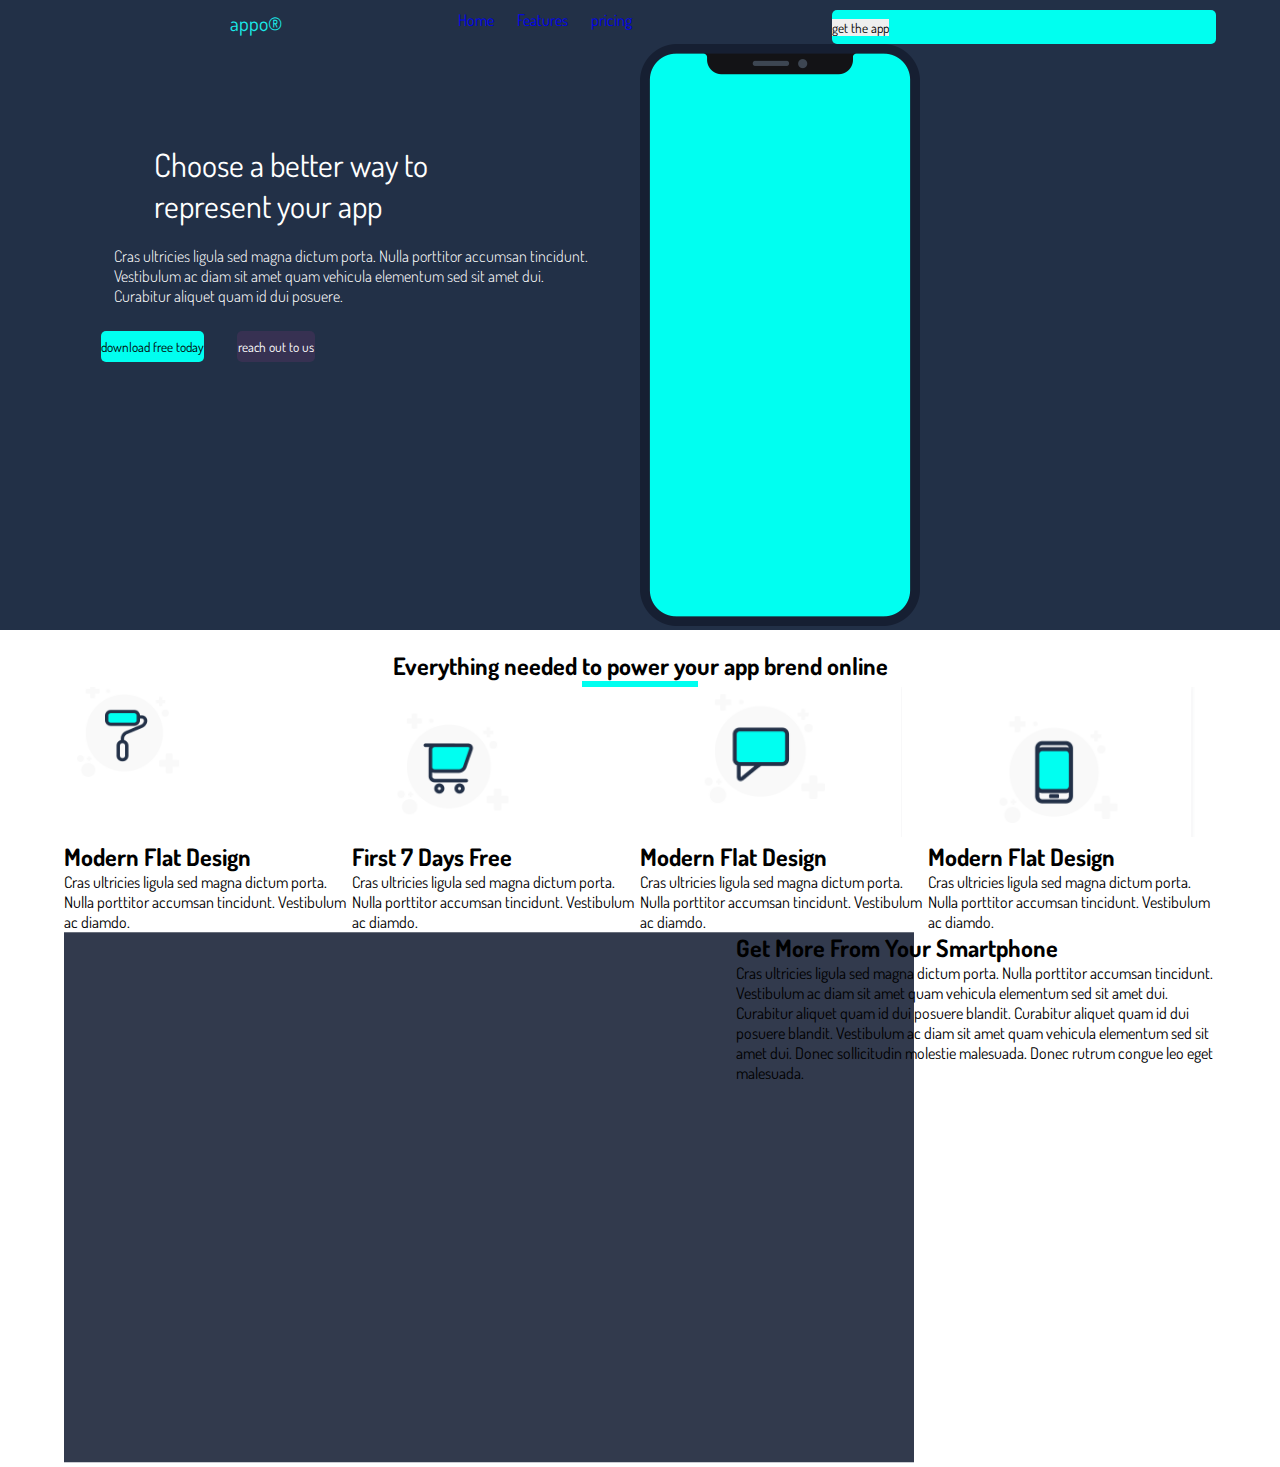
<file: index.html>
<!DOCTYPE html>
<html lang="en">
<head>
    <meta charset="UTF-8">
    <meta http-equiv="X-UA-Compatible" content="IE=edge">
    <meta name="viewport" content="width=device-width, initial-scale=1.0">
 
<!-- Favicon -->
<link rel="shortcut icon" href="favicon.ico" type="image/x-icon"/>
<!-- Main -->
<!-- google fonts -->
<link rel="preconnect" href="https://fonts.googleapis.com">
<link rel="preconnect" href="https://fonts.gstatic.com" crossorigin>
<link href="https://fonts.googleapis.com/css2?family=Dosis:wght@300;400;500;600;700&display=swap" rel="stylesheet"> 
<link rel="stylesheet" href="css/style.css"/>
<!-- Media -->
<link rel="sttlesheet" href="css/media.css"/>

    <title>appo landing page</title>
    
</head>
<body>
   <!-- header section -->
    <header class="row">
        <nav class="row">
            <div class="container">
                <div class="logo-part col-4 col-s-12">
                    <p> appo<span>&reg;</span></p>
                </div>
                <ul class="menu-part col-4">
                    <li><a href="#">Home</a></li>
                    <li><a href="#">Features</a></li>
                    <li><a href="#">pricing</a></li>
                </ul>
                
                <div class="btn-part col-4">
                    <a href="#"><button type="buttun">get the app</button></a>
                </div>
                
            </div>
        </nav>
        <div class="hero-part row">
            <div class="container">
                <div class="hero-writing-part col-6">
                    <h1>Choose a better way to 
                        represent your app</h1>
                        <p>Cras ultricies ligula sed magna dictum porta. Nulla porttitor accumsan tincidunt. Vestibulum ac diam sit amet quam vehicula elementum sed sit amet dui. Curabitur aliquet quam id dui posuere.</p>
                        <div class="btn-group-part col-6">
                            <a href="#"><button type="button" class="b1">download free today</button></a>
                            <a href="#"><button type="button" class="b2">reach out to us</button></a>
                        </div>
                </div>
                <div class="hero-image-part col-6">
                    <img src="image1/app.mobile.png" alt="">
                </div>
            </div>
        </div>
    </header>

    <!-- about section -->
    <section id="about" class="row">
        <div class="container">
            <div class="about-writing-part row col-12">
                <h2>Everything needed to power
                    your app brend online</h2>
                    <p class="underline"></p>
            </div>
            <div class="about-box-part row col-12">
                <div class="about-box col-3">
                    <img src="image1/a1.png" alt="#">
                    <h2>Modern Flat Design</h2>
                    <p>Cras ultricies ligula sed magna dictum porta. Nulla porttitor accumsan tincidunt. Vestibulum ac diamdo.</p>

                </div>
                <div class="about-box col-3">
                    <img src="image1/a2.png" alt="#">
                    <h2>First 7 Days Free</h2>
                    <p>Cras ultricies ligula sed magna dictum porta. Nulla porttitor accumsan tincidunt. Vestibulum ac diamdo.</p>

                </div>
                <div class="about-box col-3">
                    <img src="image1/a3.png" alt="#">
                    <h2>Modern Flat Design</h2>
                    <p>Cras ultricies ligula sed magna dictum porta. Nulla porttitor accumsan tincidunt. Vestibulum ac diamdo.</p>

                </div>
                <div class="about-box col-3">
                    <img src="image1/a4.png" alt="#">
                    <h2>Modern Flat Design</h2>
                    <p>Cras ultricies ligula sed magna dictum porta. Nulla porttitor accumsan tincidunt. Vestibulum ac diamdo.</p>

                </div>
            </div>
        </div>
    </section>
    <!-- about phone -->

    <section>
        <div id="phone">
            <div class="row">
            <div class="container">
                
                <div class="phone-image-part col-7">
                    <img src="image1/im1.png" alt="">
                    

                </div>
            
                <div class="phone-writing-part row col-5">
                    <h2>Get More From Your
                        Smartphone</h2>
                    <p>Cras ultricies ligula sed magna dictum porta. Nulla porttitor accumsan tincidunt. Vestibulum ac diam sit amet quam vehicula elementum sed sit amet dui. Curabitur aliquet quam id dui posuere blandit. Curabitur aliquet quam id dui posuere blandit. Vestibulum ac diam sit amet quam vehicula elementum sed sit amet dui. Donec sollicitudin molestie malesuada. Donec rutrum congue leo eget malesuada.</p>
                </div>
            </div>
        </div>
    </div>
    </section>
    
</body>
</html>
</file>
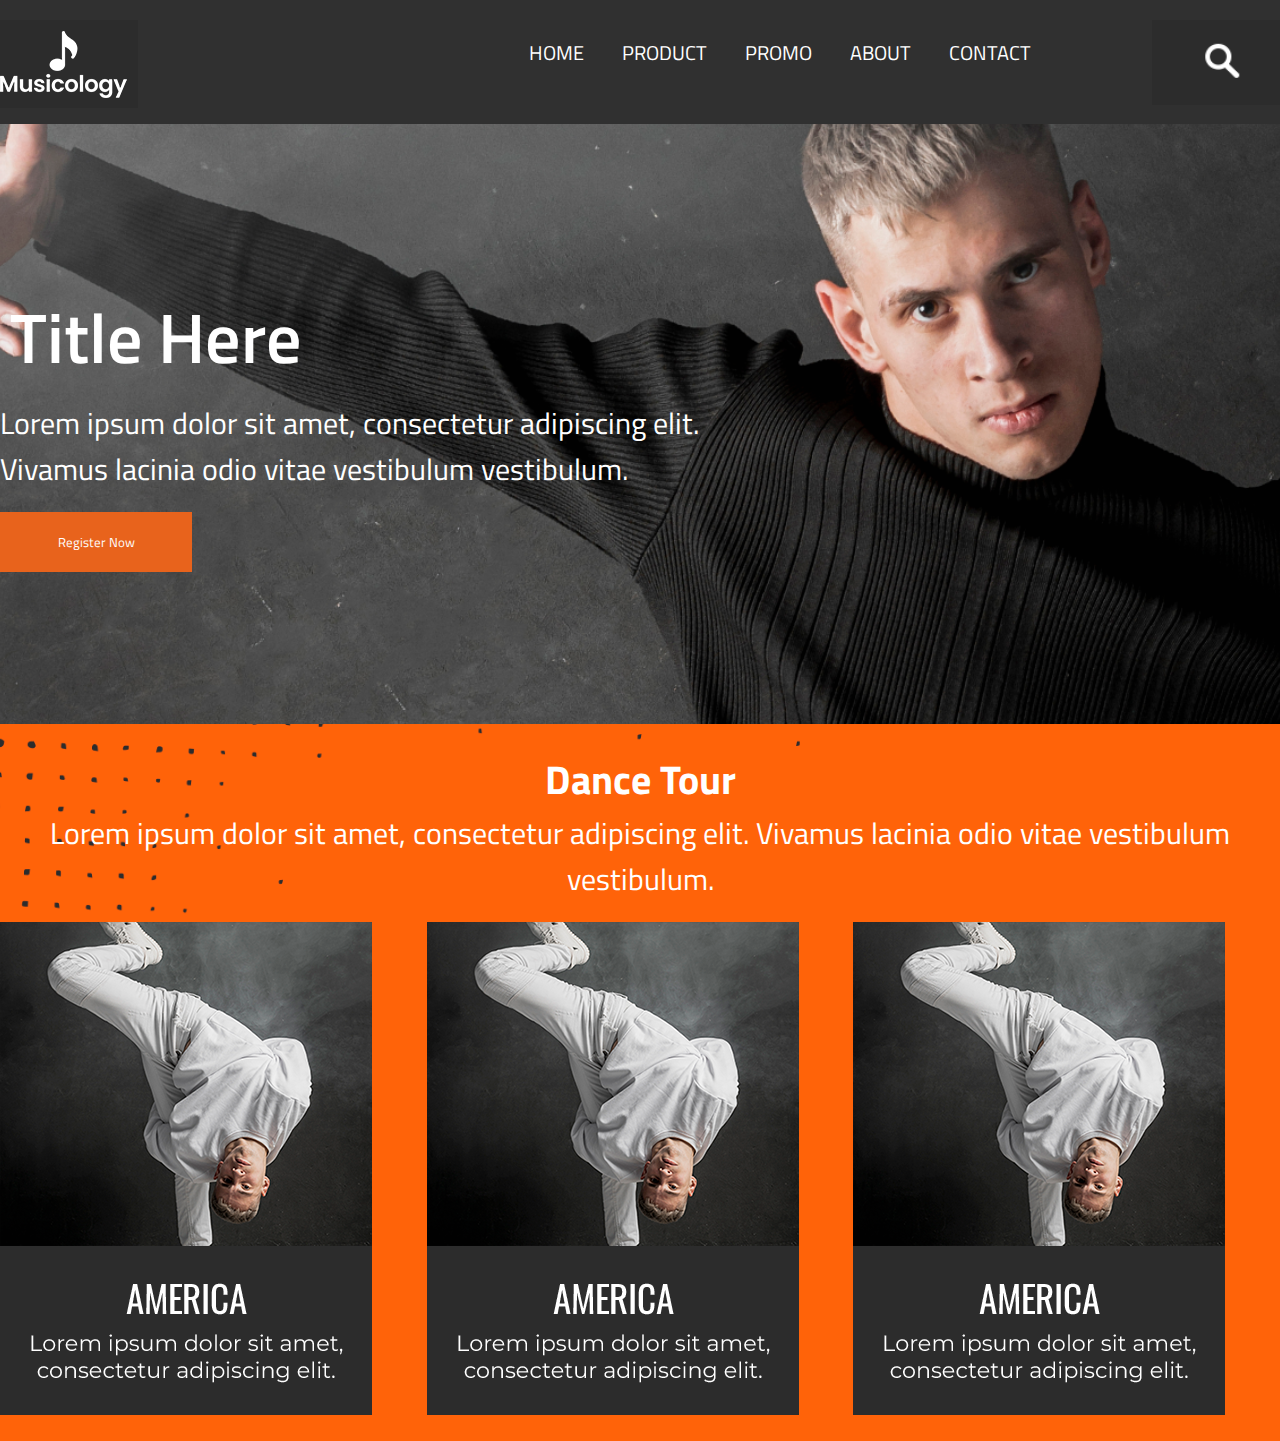
<file: new.html>
<!DOCTYPE html>
<html lang="en">
<head>
    <meta charset="UTF-8">
    <meta http-equiv="X-UA-Compatible" content="IE=edge">
    <meta name="viewport" content="width=device-width, initial-scale=1.0">
    <link rel="shortcut icon" href="image/icon.png" type="image/x-icon">
    <!-- google fonts -->
    <link rel="preconnect" href="https://fonts.googleapis.com">
<link rel="preconnect" href="https://fonts.gstatic.com" crossorigin>
<link href="https://fonts.googleapis.com/css2?family=Titillium+Web:wght@300;400;600;700&display=swap" rel="stylesheet"> 
<!-- font awasome cdn -->
<link rel="stylesheet" href="https://cdnjs.cloudflare.com/ajax/libs/font-awesome/6.1.2/css/all.min.css" integrity="sha512-1sCRPdkRXhBV2PBLUdRb4tMg1w2YPf37qatUFeS7zlBy7jJI8Lf4VHwWfZZfpXtYSLy85pkm9GaYVYMfw5BC1A==" crossorigin="anonymous" referrerpolicy="no-referrer" />
    <link rel="stylesheet"  href="css/style1.css"/>
    <!-- media css file -->
    <link rel="stylesheet" href="css/media.css"/>
    <title>Cuda landing page</title>
    
  
</head>
<body>
    <header>
        
         <nav>
            <div id="container">
            <div class="logo-part"> 
            <a href="#" ><img src="image/m-icon.png" alt="musicology image" ></a>
        </div>
            <ul class="menu-part"> 
                <li><a href="#">Home</a></li>
                <li><a href="#">Product	</a></li>
                <li><a href="#">Promo</a></li>
                <li><a href="#">About</a></li>
                <li><a href="#">Contact</a></li>
                
            </ul>
            

            </div>
               <img src="image/s-bar.png" alt="search bar" class="s-bar ima">
                
                
            </div>
        </div>
         </nav>
         <div class="hero-part">
            <h1>Title Here</h1>
            <p>Lorem ipsum dolor sit amet, consectetur adipiscing elit.<br> Vivamus lacinia odio vitae vestibulum vestibulum. </p>  
            <a href="#"><button>Register Now</button></a>
         </div>
        </div>
    </header>
    <section>
        <div class="dance-writing-part">
            <h1>Dance Tour</h1>
            <p>Lorem ipsum dolor sit amet, consectetur adipiscing elit. Vivamus lacinia odio vitae vestibulum vestibulum. </p>
        

            <div class="dance-box-part">
                <div class="dance-part">
                    <img src="image/d-1.png" alt="dance-image" class="dance-img">
                    </div>
                   
          
            
                <div class="dance-part">
                    <img src="image/d-1.png" alt="dance-image" class="dance-img">
                   
            
            </div>
                <div class="dance-part">
                    <img src="image/d-1.png" alt="dance-image" class="dance-img">
                   
            </div>
        
          
        </div>
        </div>
    </section>
    
</body>
</html>
</file>
<file: css/style.css>
/* global class*/

*{
  margin: 0;
  padding: 0;
  border: 0;
  outline: 0;
  box-sizing: border-box;
  text-decoration: none;
  font-family: 'Dosis', sans-serif;
}
/* layout */
.container{
  width: 90%;
  margin: auto;
 
 
}
.row{
  width: 100%;
  float: left;
  
}
header{
  width: 100%;
  float: left;
  background-color: #223047;

}
#about{
  width: 100%;
  float: left;
}
#phone{
  width: 100%;
  float: left;

}
  

.col-1 {
  width: 8.33%;
  float: left;
 
}
.col-2 {
  width: 16.66%;
  float: left;
}
.col-3 {
  width: 25%;
float: left;
}
.col-4 {
  width: 33.33%;
float: left;
}
.col-5 {
  width: 41.66%;
float: left;
}
.col-6 
{width: 50%;
float: left;
}
.col-7 {
  width: 58.33%;
float: left;
}
.col-8 {
  width: 66.66%;
float: left;
}
.col-9 {
  width: 75%;
float: left;
}
.col-10 {
  width: 83.33%;
float: left;
}
.col-11 {
  width: 91.66%;
float: left;
}
.col-12 {
  width: 100%;
float: left;
}
.underline{
  width: 10%;
  margin-top: 50px;
 padding: 3px 0px;
  background-color: #00fff0;
 margin: auto;
}
.logo-part{
  color: #19ebea;
  text-align: center;
  margin-top: 10px;
  font-size: 20px;
}

.menu-part li{
  display: inline-block;
  padding: 0px 10px;
  color: #fff;
  margin-top: 10px;
  text-align: center;
}
.btn-part {
  padding: 7px 0px;
  margin-top: 10px;
  background-color: #00fff0;
 border-radius: 5px;
}
.hero-writing-part{
  color: #ffffff;
  background-color: #223047;
  margin-top: 50px;


}
.hero-writing-part h1{
  font-weight: 400;
  color: #ffffff;
  margin-top: 50px;
  padding: 0px 90px;
}
.hero-writing-part p{
  margin-top: 20px;
  padding: 0px 50px;
  font-weight: 300;
  color: #ffffff;
}
.btn-group-part{
  margin-top: 25px;
  text-align: center;
}
.btn-group-part a{
 color: #fff;
  padding: 10px 15px;
 }
 .b1{
  background-color: #00fff0;
  border-radius: 5px;
  padding: 7px 0px;
 }
 .b2{
  padding: 7px 1px;
  border-radius: 5px;
   color: #ffffff;
   background-color: #373152;
 }
 .about-writing-part{
  margin-top: 20px;
 text-align: center;
 }
 .about-box img{
  height: 150px;
 }
.phone-back-part{
  background-image: url(../image1/im1.png);
}
</file>
<file: css/media.css>
/* mobile version */
@media( max-width: 600px){
    /* layout */
    .col-s-1 {
        width: 8.33%;
        float: left;
      }
      .col-s-2 {
        width: 16.66%;
        float: left;
      }
      .col-s-3 {
        width: 25%;
      float: left;
      }
      .col-s-4 {
        width: 33.33%;
      float: left;
      }
      .col-s-5 {
        width: 41.66%;
      float: left;
      }
      .col-s-6 
      {width: 50%;
      float: left;
      }
      .col-s-7 {
        width: 58.33%;
      float: left;
      }
      .col-s-8 {
        width: 66.66%;
      float: left;
      }
      .col-s-9 {
        width: 75%;
      float: left;
      }
      .col-s-10 {
        width: 83.33%;
      float: left;
      }
      .col-s-11 {
        width: 91.66%;
      float: left;
      }
      .col-s-12 {
        width: 100%;
      float: left;
      }
      .logo-part{
        text-align: center;}
      }

    

/* tablet vertion */
@media(min-width: 601) and (max-width:768){


}
/* landscape vertion */
@media(min-width: 769) and (max-width:992){


}
/* desktop vertion */
@media(min-width: 993) and (max-width:1200){


}
</file>
<file: css/style1.css>
/* global class*/

*{
  margin: 0;
  padding: 0;
  border: 0;
  outline: 0;
  box-sizing: border-box;
  text-decoration: none;
  
  font-family: 'Titillium Web', sans-serif;

}
#cotainer{
  width: 90%;
  float: left;
}

header{
  width: 100%;
  float: left;
  /* background-image: url(../image/back.png);
  background-size: cover;
  background-position: center;
  background-attachment: fixed; */
  /* background: url(../image/back.png) no-repeat fixed center;
  background-size: cover; */
   background-color: #303030; 
  color: #ffffff;
}

nav{
  width: 100%;
  float: left;
  padding: 10px 0px;
  margin-top: 10px;
  background-position: center;
  
}
.logo-part{
  width: 40%;
  float: left;
 

}

.menu-part{
  width: 50%;
  float: left;
  padding: 10px 0px;
  
}
.s-bar{
  width: 10%;
  float: left;

 
}

.menu-part li{
  display: inline-block;
  margin: 0px 10px;
  
  padding: 7px;
  border-radius: 5px;

}

.menu-part li:hover{
  background-color: rgb(144, 126, 126);
}
.menu-part a{
  font-size: 20px;
  color: #fff;
  font-weight: 600px;
  text-transform: uppercase;
  background-color: #303030;

}
.hero-part{
  width: 100%;
  float: left;
  background: url(../image/musicboy.png) no-repeat fixed center;
  background-size: cover;
  height: 600px;
}
.hero-part h1{
  margin-top: 150px;
  font-size: 70px;
  font-weight: 600;
  width: 70%;
  padding: 10px;
}
.hero-part p{
  font-size: 30px;
  text-align: left;
}
.hero-part a button{
  width: 15%;
  padding: 20px;
  margin-top: 20px;
  color: #fff;
  background-color: #e8631c;
  transition: ease-in-out 0.5s;
  

}
.hero-part a button:hover{
  border-radius: 5px;
  box-shadow: 0px 0px 4px #c25a2a;
}
/* dance section */
.dance-writing-part{
  width: 100%;
  float: left;
 background: url(../image/back.png);
 background-position: center;
 background-size: cover;
 background-color: #282828;

}
.dance-writing-part h1{
  text-align: center;
  font-size: 40px;
  margin-top: 20px;
  color: #fff;
  margin-top: 25px;
}
.dance-writing-part p{
  text-align: center;
  font-size: 30px;
  color: #fff;
}
.dance-box-part{
  width: 100%;
  float: left;
  padding: 10px 0px;
  
}
.dance-part{
  width: 33.33%;
  float: left;
  
}

.dance-img{
   padding: 10px 0px;

}
</file>
